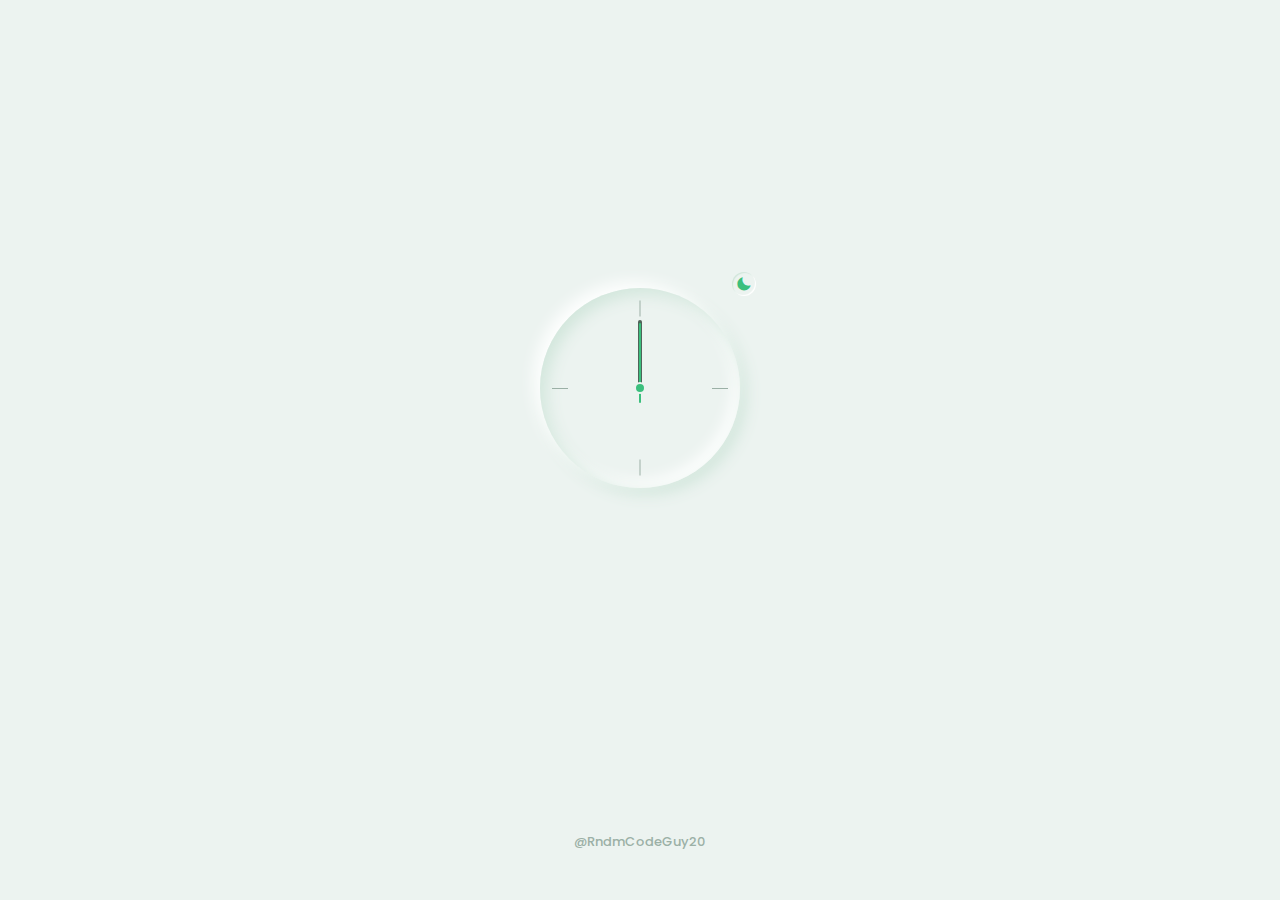
<file: Clock/index.html>
<!DOCTYPE html>
    <html lang="en">
    <head>
        <meta charset="UTF-8">
        <meta name="viewport" content="width=device-width, initial-scale=1.0">

        <!--==================== BOXICONS ====================-->
        <link rel="stylesheet" href="https://cdn.jsdelivr.net/npm/boxicons@latest/css/boxicons.min.css">

        <!--==================== CSS ==========-->
        <link rel="stylesheet" href="assets/scss/styles.css">

        <title>Clock Ui</title>
    </head>
    <body>
        <section class="clock container">
            <div class="clock__container grid">
                <div class="clock__content grid">
                    <div class="clock__circle">
                        <span class="clock__twelve"></span>
                        <span class="clock__three"></span>
                        <span class="clock__six"></span>
                        <span class="clock__nine"></span>
    
                        <div class="clock__rounder"></div>
                        <div class="clock__hour" id="clock-hour"></div>
                        <div class="clock__minutes" id="clock-minutes"></div>
                        <div class="clock__seconds" id="clock-seconds"></div>

                        <!-- Dark/light button -->
                        <div class="clock__theme">
                            <i class='bx bxs-moon' id="theme-button"></i>
                        </div>
                    </div>

                    <div>
                        <div class="clock__text">
                            <div class="clock__text-hour" id="text-hour"></div>
                            <div class="clock__text-minutes" id="text-minutes"></div>
                            <div class="clock__text-ampm" id="text-ampm"></div>
                        </div>
    
                        <div class="clock__date">
                            <!-- <span id="date-day-week"></span> -->
                            <span id="date-day"></span>
                            <span id="date-month"></span>
                            <span id="date-year"></span>
                        </div>
                    </div>
                </div>
                
                <a href="https://www.youtube.com/c/Bedimcode/" target="_blank" class="clock__logo">@RndmCodeGuy20</a>
            </div>
        </section>

        <!--==================== MAIN JS ====================-->
        <script src="assets/js/main.js"></script>
    </body>
</html>
</file>
<file: Clock/assets/scss/styles.css>
/*=============== GOOGLE FONTS ===============*/
@import url("https://fonts.googleapis.com/css2?family=Poppins:wght@400;500&display=swap");
/*=============== VARIABLES CSS ===============*/
:root {
  /*========== Colors ==========*/
  --hue-color: 150;
  --first-color: hsl(var(--hue-color), 53%, 49%);
  --title-color: hsl(var(--hue-color), 53%, 15%);
  --text-color: hsl(var(--hue-color), 12%, 35%);
  --text-color-light: hsl(var(--hue-color), 12%, 65%);
  --white-color: #FFF;
  --body-color: hsl(var(--hue-color), 24%, 94%);
  /*========== Font and typography ==========*/
  --body-font: "Poppins", sans-serif;
  --biggest-font-size: 3rem;
  --small-font-size: .813rem;
  --smaller-font-size: .75rem;
  --tiny-font-size: .625rem;
  /*========== Font weight ==========*/
  --font-medium: 500;
  /*========== Margenes Bottom ==========*/
  --mb-0-25: .25rem;
  --mb-1: 1rem;
  --mb-1-5: 1.5rem;
  --mb-2-5: 2.5rem;
  /*========== z index ==========*/
  --z-normal: 1;
  --z-tooltip: 10;
}
@media screen and (min-width: 968px) {
  :root {
    --biggest-font-size: 3.5rem;
    --small-font-size: .875rem;
    --smaller-font-size: .813rem;
    --tiny-font-size: .75rem;
  }
}

/*========== Variables Dark theme ==========*/
body.dark-theme {
  --title-color: hsl(var(--hue-color), 12%, 95%);
  --text-color: hsl(var(--hue-color), 12%, 75%);
  --body-color: hsl(var(--hue-color), 10%, 16%);
}

/*========== Button Dark/Light ==========*/
.clock__theme {
  position: absolute;
  top: -1rem;
  right: -1rem;
  display: flex;
  padding: 0.25rem;
  border-radius: 50%;
  box-shadow: inset -1px -1px 1px hsla(var(--hue-color), 0%, 100%, 1), inset 1px 1px 1px hsla(var(--hue-color), 30%, 86%, 1);
  color: var(--first-color);
  cursor: pointer;
}

/*========== Box shadow Dark theme ==========*/
.dark-theme .clock__circle {
  box-shadow: 6px 6px 16px hsla(var(--hue-color), 8%, 12%, 1), -6px -6px 16px hsla(var(--hue-color), 8%, 20%, 1), inset -6px -6px 16px hsla(var(--hue-color), 8%, 20%, 1), inset 6px 6px 12px hsla(var(--hue-color), 8%, 12%, 1);
}

.dark-theme .clock__theme {
  box-shadow: inset -1px -1px 1px hsla(var(--hue-color), 8%, 20%, 1), inset 1px 1px 1px hsla(var(--hue-color), 8%, 12%, 1);
}

/*=============== BASE ===============*/
* {
  box-sizing: border-box;
  padding: 0;
  margin: 0;
}

body {
  margin: 0;
  font-family: var(--body-font);
  background-color: var(--body-color);
  color: var(--text-color);
}

a {
  text-decoration: none;
}

/*=============== REUSABLE CSS CLASSES ===============*/
.container {
  max-width: 968px;
  margin-left: var(--mb-1);
  margin-right: var(--mb-1);
}

.grid {
  display: grid;
}

/*=============== CLOCK ===============*/
.clock__container {
  height: 100vh;
  grid-template-rows: 1fr -webkit-max-content;
  grid-template-rows: 1fr max-content;
}
.clock__circle {
  position: relative;
  width: 200px;
  height: 200px;
  box-shadow: -6px -6px 16px var(--white-color), 6px 6px 16px hsla(var(--hue-color), 30%, 86%, 1), inset 6px 6px 16px hsla(var(--hue-color), 30%, 86%, 1), inset -6px -6px 16px var(--white-color);
  border-radius: 50%;
  justify-self: center;
  display: flex;
  justify-content: center;
  align-items: center;
}
.clock__content {
  align-self: center;
  row-gap: 3.5rem;
}
.clock__twelve, .clock__three, .clock__six, .clock__nine {
  position: absolute;
  width: 1rem;
  height: 1px;
  background-color: var(--text-color-light);
}
.clock__twelve, .clock__six {
  transform: translateX(-50%) rotate(90deg);
}
.clock__twelve {
  top: 1.25rem;
  left: 50%;
}
.clock__three {
  top: 50%;
  right: 0.75rem;
}
.clock__six {
  bottom: 1.25rem;
  left: 50%;
}
.clock__nine {
  left: 0.75rem;
  top: 50%;
}
.clock__rounder {
  width: 0.75rem;
  height: 0.75rem;
  background-color: var(--first-color);
  border-radius: 50%;
  border: 2px solid var(--body-color);
  z-index: var(--z-tooltip);
}
.clock__hour, .clock__minutes, .clock__seconds {
  position: absolute;
  display: flex;
  justify-content: center;
}
.clock__hour {
  width: 105px;
  height: 105px;
}
.clock__hour::before {
  content: "";
  position: absolute;
  background-color: var(--text-color);
  width: 0.25rem;
  height: 3rem;
  border-radius: 0.75rem;
  z-index: var(--z-normal);
}
.clock__minutes {
  width: 136px;
  height: 136px;
}
.clock__minutes::before {
  content: "";
  position: absolute;
  background-color: var(--text-color);
  width: 0.25rem;
  height: 4rem;
  border-radius: 0.75rem;
  z-index: var(--z-normal);
}
.clock__seconds {
  width: 130px;
  height: 130px;
}
.clock__seconds::before {
  content: "";
  position: absolute;
  background-color: var(--first-color);
  width: 0.125rem;
  height: 5rem;
  border-radius: 0.75rem;
  z-index: var(--z-normal);
}
.clock__logo {
  width: -webkit-max-content;
  width: -moz-max-content;
  width: max-content;
  justify-self: center;
  margin-bottom: var(--mb-2-5);
  font-size: var(--smaller-font-size);
  font-weight: var(--font-medium);
  color: var(--text-color-light);
  transition: 0.3s;
}
.clock__logo:hover {
  color: var(--first-color);
}
.clock__text {
  display: flex;
  justify-content: center;
}
.clock__text-hour, .clock__text-minutes {
  font-size: var(--biggest-font-size);
  font-weight: var(--font-medium);
  color: var(--title-color);
}
.clock__text-ampm {
  font-size: var(--tiny-font-size);
  color: var(--title-color);
  font-weight: var(--font-medium);
  margin-left: var(--mb-0-25);
}
.clock__date {
  text-align: center;
  font-size: var(--small-font-size);
  font-weight: var(--font-medium);
}

/*=============== MEDIA QUERIES ===============*/
/* For large devices */
@media screen and (min-width: 968px) {
  .container {
    margin-left: auto;
    margin-right: auto;
  }

  .clock__logo {
    margin-bottom: 3rem;
  }
}/*# sourceMappingURL=styles.css.map */
</file>
